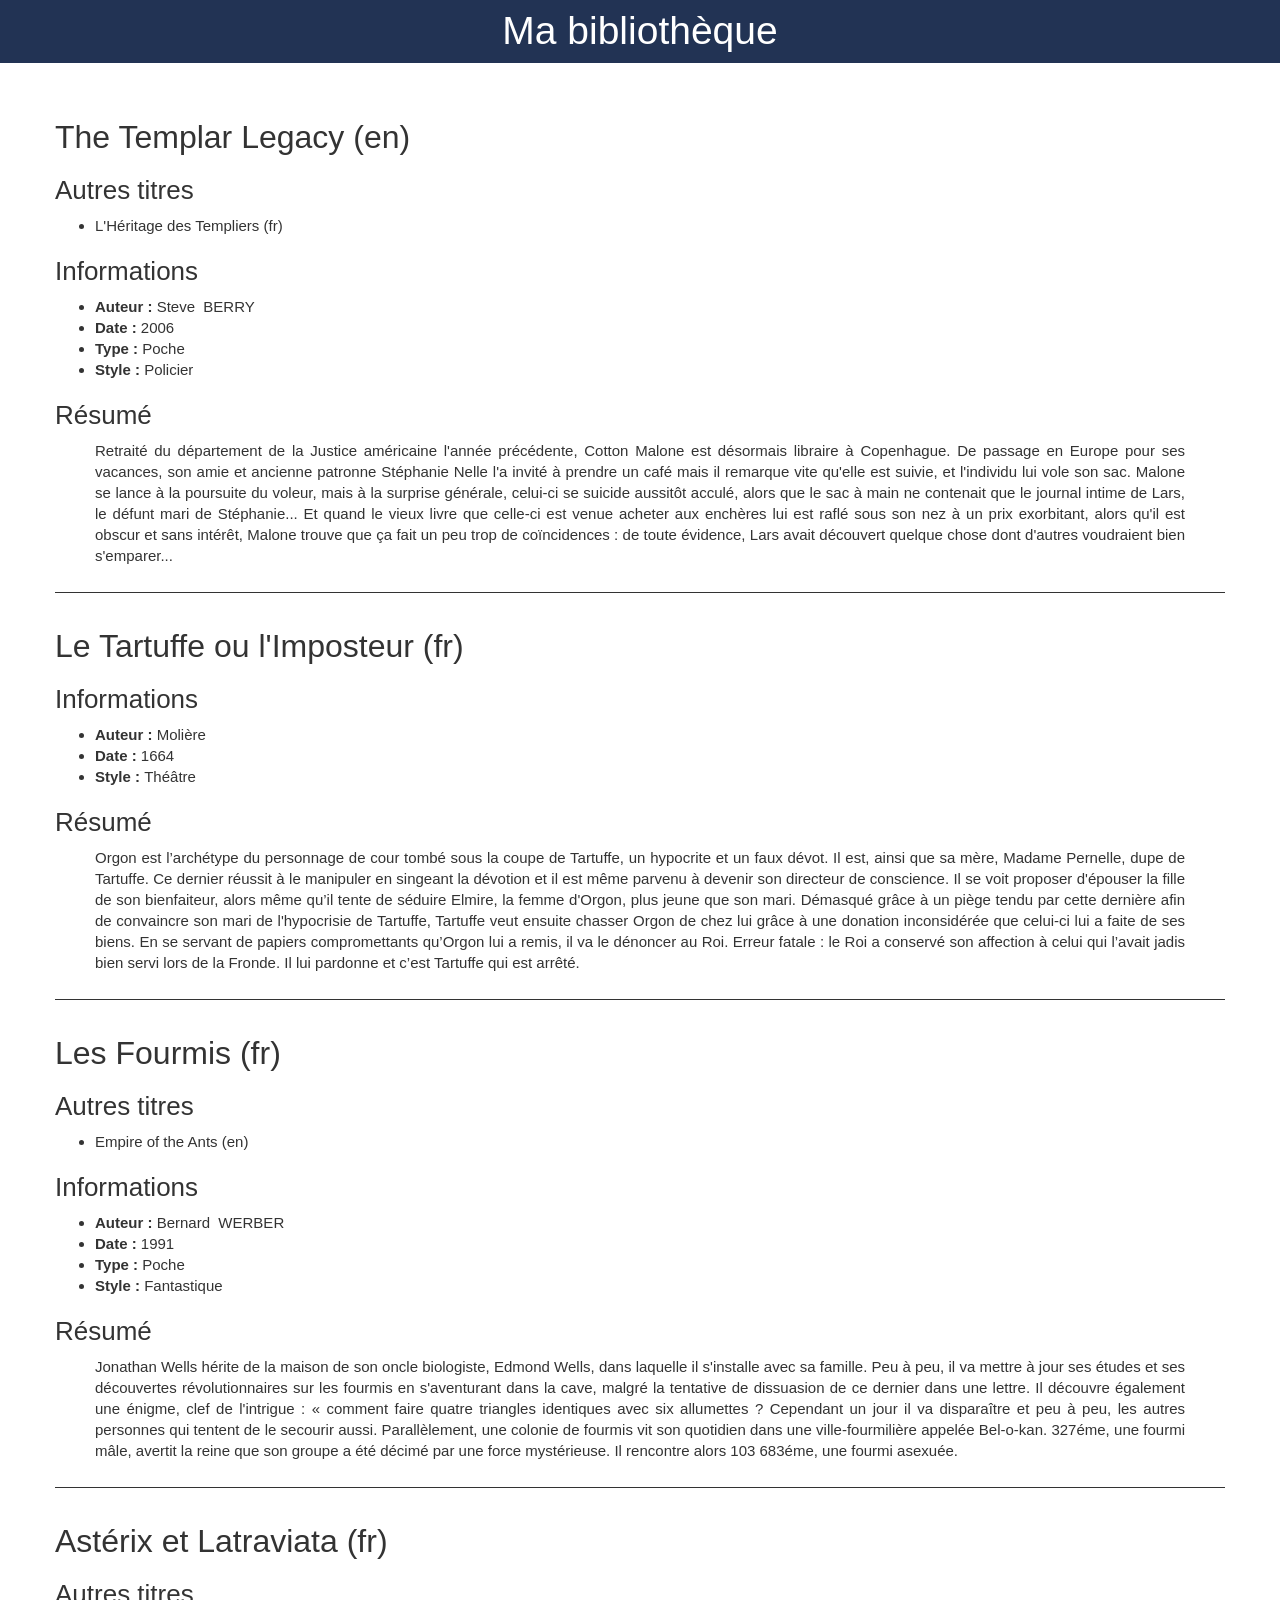
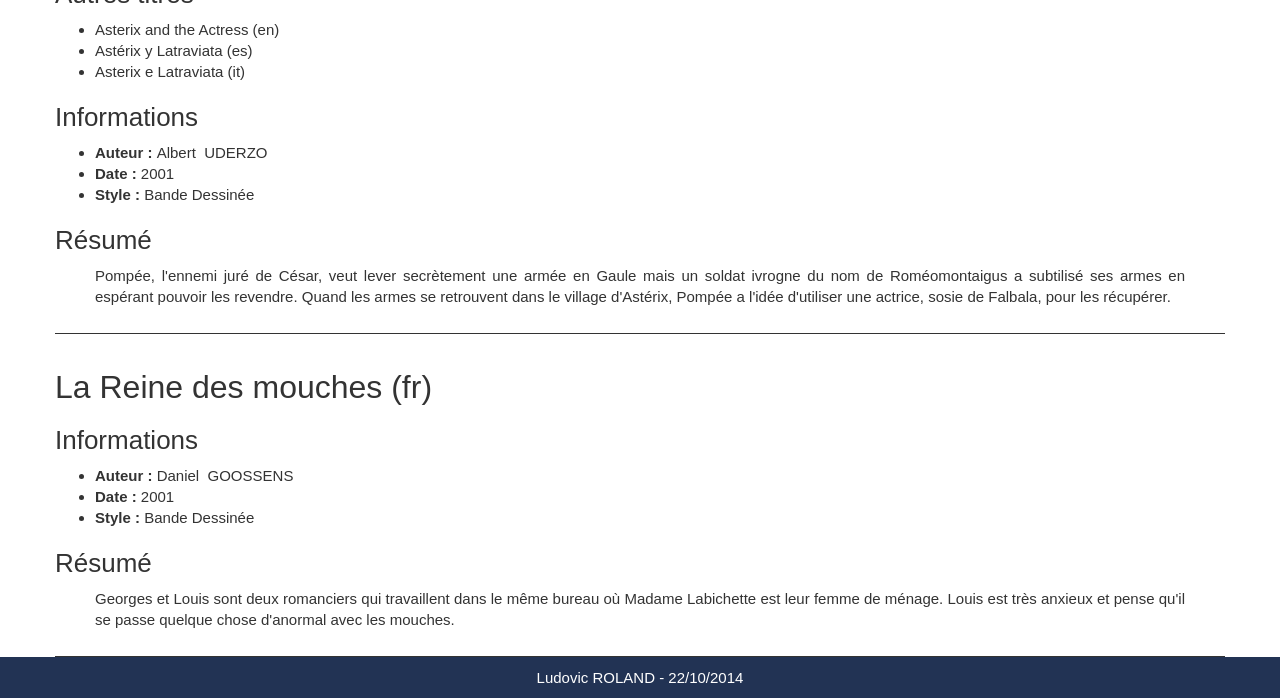
<file: Exercice3/index.html>
<!DOCTYPE html PUBLIC "-//W3C//DTD HTML 4.01//EN" "http://www.w3.org/TR/html4/strict.dtd">
<!-- saved from url=(0042)http://documents.rolandl.fr/xml/index.html -->
<html><head><meta http-equiv="Content-Type" content="text/html; charset=UTF-8">
      
   
      <title>Ma bibliotheque</title>
      <link type="text/css" rel="stylesheet" href="style.css">
   <style type="text/css"></style></head>
   <body>
      <h1>Ma bibliothèque</h1>
      <div class="book">
         <h2>The Templar Legacy&nbsp;(en)
            
         </h2>
         <h3>Autres titres </h3>
         <ul>
            <li>L'Héritage des Templiers&nbsp;(fr)</li>
         </ul>
         <h3>Informations</h3>
         <ul>
            <li><span class="bold">Auteur : </span>Steve
               &nbsp;BERRY
            </li>
            <li><span class="bold">Date : </span>2006
            </li>
            <li><span class="bold">Type : </span>Poche
            </li>
            <li><span class="bold">Style : </span>Policier
            </li>
         </ul>
         <h3>Résumé</h3>
         <p class="text-justify">Retraité du département de la Justice américaine l'année précédente, Cotton Malone est désormais libraire à Copenhague. De
            passage en Europe pour ses vacances, son amie et ancienne patronne Stéphanie Nelle l'a invité à prendre un café mais il remarque
            vite qu'elle est suivie, et l'individu lui vole son sac. Malone se lance à la poursuite du voleur, mais à la surprise générale,
            celui-ci se suicide aussitôt acculé, alors que le sac à main ne contenait que le journal intime de Lars, le défunt mari de
            Stéphanie... Et quand le vieux livre que celle-ci est venue acheter aux enchères lui est raflé sous son nez à un prix exorbitant,
            alors qu'il est obscur et sans intérêt, Malone trouve que ça fait un peu trop de coïncidences : de toute évidence, Lars avait
            découvert quelque chose dont d'autres voudraient bien s'emparer...
         </p>
      </div>
      <div class="book">
         <h2>Le Tartuffe ou l'Imposteur&nbsp;(fr)
            
         </h2>
         <h3>Informations</h3>
         <ul>
            <li><span class="bold">Auteur : </span>Molière
            </li>
            <li><span class="bold">Date : </span>1664
            </li>
            <li><span class="bold">Style : </span>Théâtre
            </li>
         </ul>
         <h3>Résumé</h3>
         <p class="text-justify">Orgon est l’archétype du personnage de cour tombé sous la coupe de Tartuffe, un hypocrite et un faux dévot. Il est, ainsi
            que sa mère, Madame Pernelle, dupe de Tartuffe. Ce dernier réussit à le manipuler en singeant la dévotion et il est même parvenu
            à devenir son directeur de conscience. Il se voit proposer d'épouser la fille de son bienfaiteur, alors même qu’il tente de
            séduire Elmire, la femme d'Orgon, plus jeune que son mari. Démasqué grâce à un piège tendu par cette dernière afin de convaincre
            son mari de l'hypocrisie de Tartuffe, Tartuffe veut ensuite chasser Orgon de chez lui grâce à une donation inconsidérée que
            celui-ci lui a faite de ses biens. En se servant de papiers compromettants qu’Orgon lui a remis, il va le dénoncer au Roi.
            Erreur fatale : le Roi a conservé son affection à celui qui l’avait jadis bien servi lors de la Fronde. Il lui pardonne et
            c’est Tartuffe qui est arrêté.
         </p>
      </div>
      <div class="book">
         <h2>Les Fourmis&nbsp;(fr)
            
         </h2>
         <h3>Autres titres </h3>
         <ul>
            <li>Empire of the Ants&nbsp;(en)</li>
         </ul>
         <h3>Informations</h3>
         <ul>
            <li><span class="bold">Auteur : </span>Bernard
               &nbsp;WERBER
            </li>
            <li><span class="bold">Date : </span>1991
            </li>
            <li><span class="bold">Type : </span>Poche
            </li>
            <li><span class="bold">Style : </span>Fantastique
            </li>
         </ul>
         <h3>Résumé</h3>
         <p class="text-justify">Jonathan Wells hérite de la maison de son oncle biologiste, Edmond Wells, dans laquelle il s'installe avec sa famille. Peu
            à peu, il va mettre à jour ses études et ses découvertes révolutionnaires sur les fourmis en s'aventurant dans la cave, malgré
            la tentative de dissuasion de ce dernier dans une lettre. Il découvre également une énigme, clef de l'intrigue : « comment
            faire quatre triangles identiques avec six allumettes ? Cependant un jour il va disparaître et peu à peu, les autres personnes
            qui tentent de le secourir aussi. Parallèlement, une colonie de fourmis vit son quotidien dans une ville-fourmilière appelée
            Bel-o-kan. 327éme, une fourmi mâle, avertit la reine que son groupe a été décimé par une force mystérieuse. Il rencontre alors
            103 683éme, une fourmi asexuée.
         </p>
      </div>
      <div class="book">
         <h2>Astérix et Latraviata&nbsp;(fr)
            
         </h2>
         <h3>Autres titres </h3>
         <ul>
            <li>Asterix and the Actress&nbsp;(en)</li>
            <li>Astérix y Latraviata&nbsp;(es)</li>
            <li>Asterix e Latraviata&nbsp;(it)</li>
         </ul>
         <h3>Informations</h3>
         <ul>
            <li><span class="bold">Auteur : </span>Albert
               &nbsp;UDERZO
            </li>
            <li><span class="bold">Date : </span>2001
            </li>
            <li><span class="bold">Style : </span>Bande Dessinée
            </li>
         </ul>
         <h3>Résumé</h3>
         <p class="text-justify">Pompée, l'ennemi juré de César, veut lever secrètement une armée en Gaule mais un soldat ivrogne du nom de Roméomontaigus
            a subtilisé ses armes en espérant pouvoir les revendre. Quand les armes se retrouvent dans le village d'Astérix, Pompée a
            l'idée d'utiliser une actrice, sosie de Falbala, pour les récupérer.
         </p>
      </div>
      <div class="book">
         <h2>La Reine des mouches&nbsp;(fr)
            
         </h2>
         <h3>Informations</h3>
         <ul>
            <li><span class="bold">Auteur : </span>Daniel
               &nbsp;GOOSSENS
            </li>
            <li><span class="bold">Date : </span>2001
            </li>
            <li><span class="bold">Style : </span>Bande Dessinée
            </li>
         </ul>
         <h3>Résumé</h3>
         <p class="text-justify">Georges et Louis sont deux romanciers qui travaillent dans le même bureau où Madame Labichette est leur femme de ménage. Louis
            est très anxieux et pense qu'il se passe quelque chose d'anormal avec les mouches.
         </p>
      </div>
      <div class="footer">
         Ludovic ROLAND - 22/10/2014
         
      </div>
   
<div id="skribel__annotation_ignore_chromeExtensionFlag" class="skribel__chromeExtension" style="display: none;"></div></body></html>
</file>
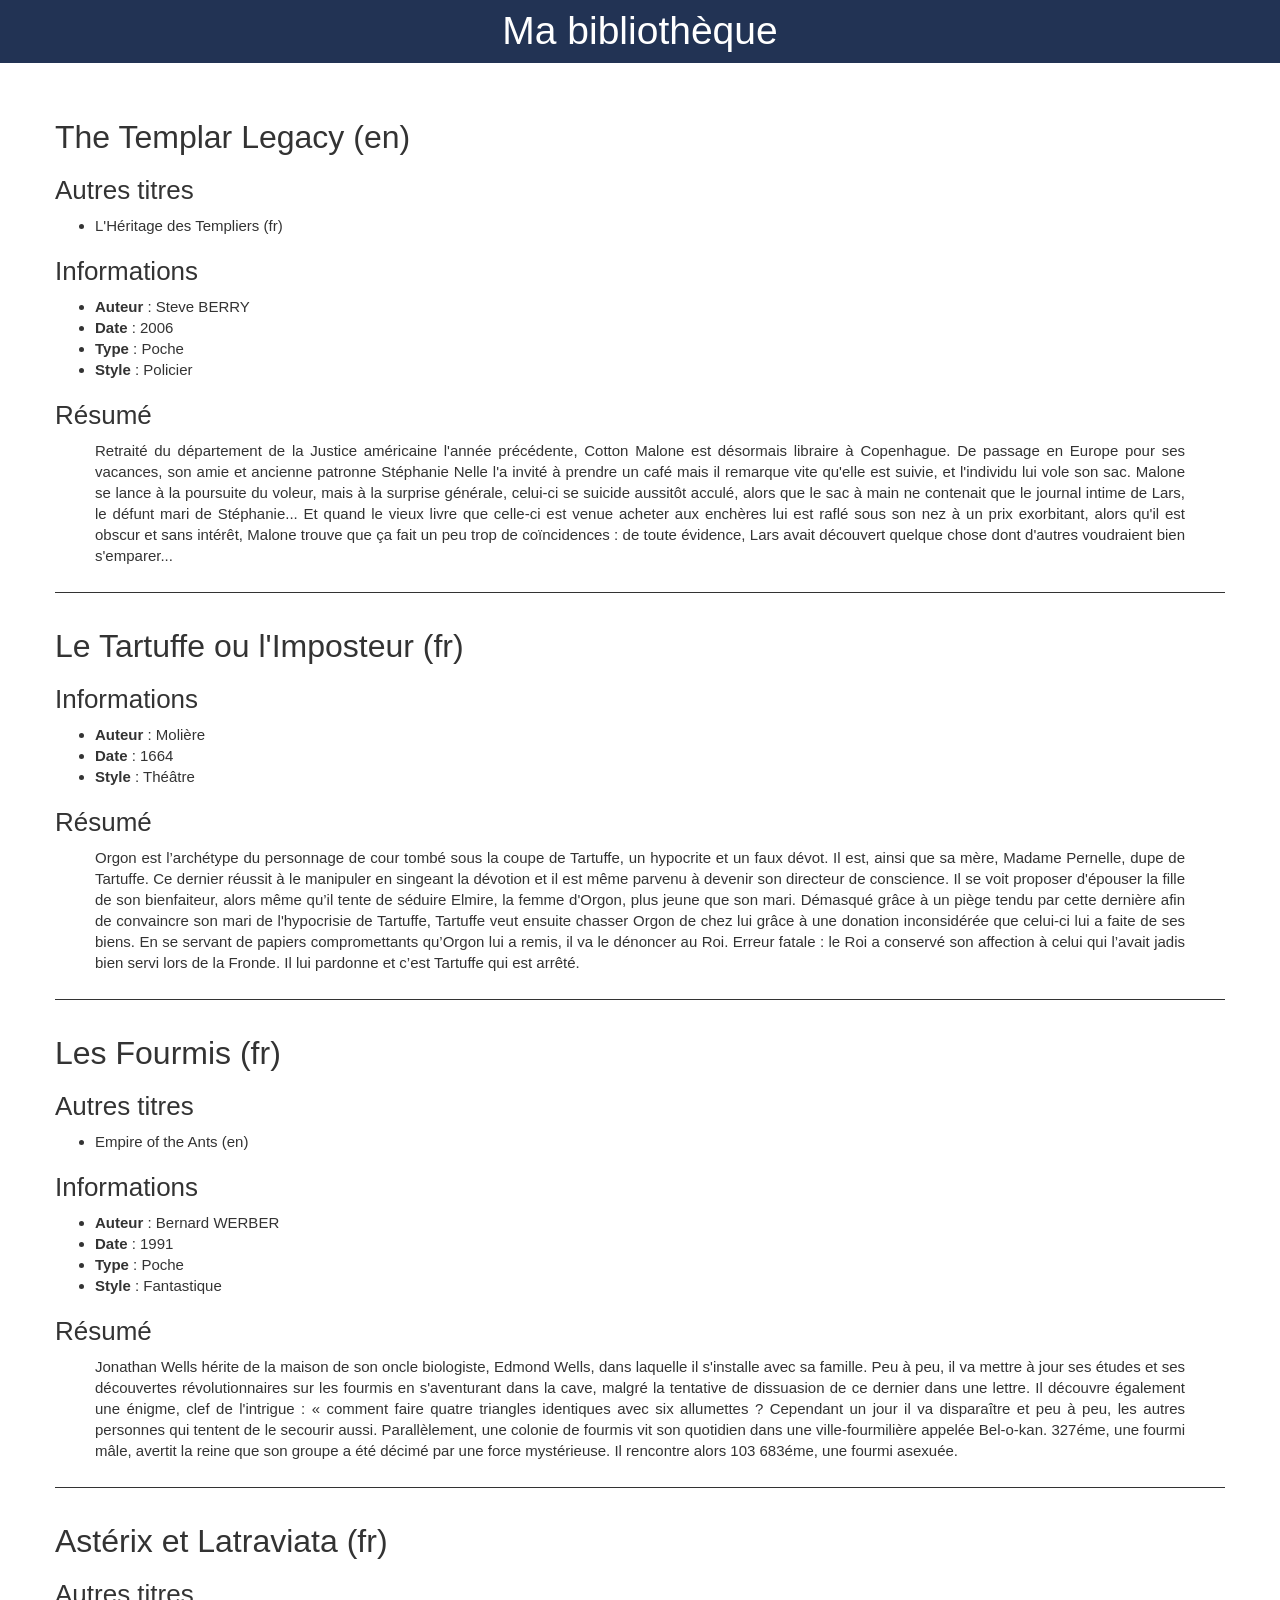
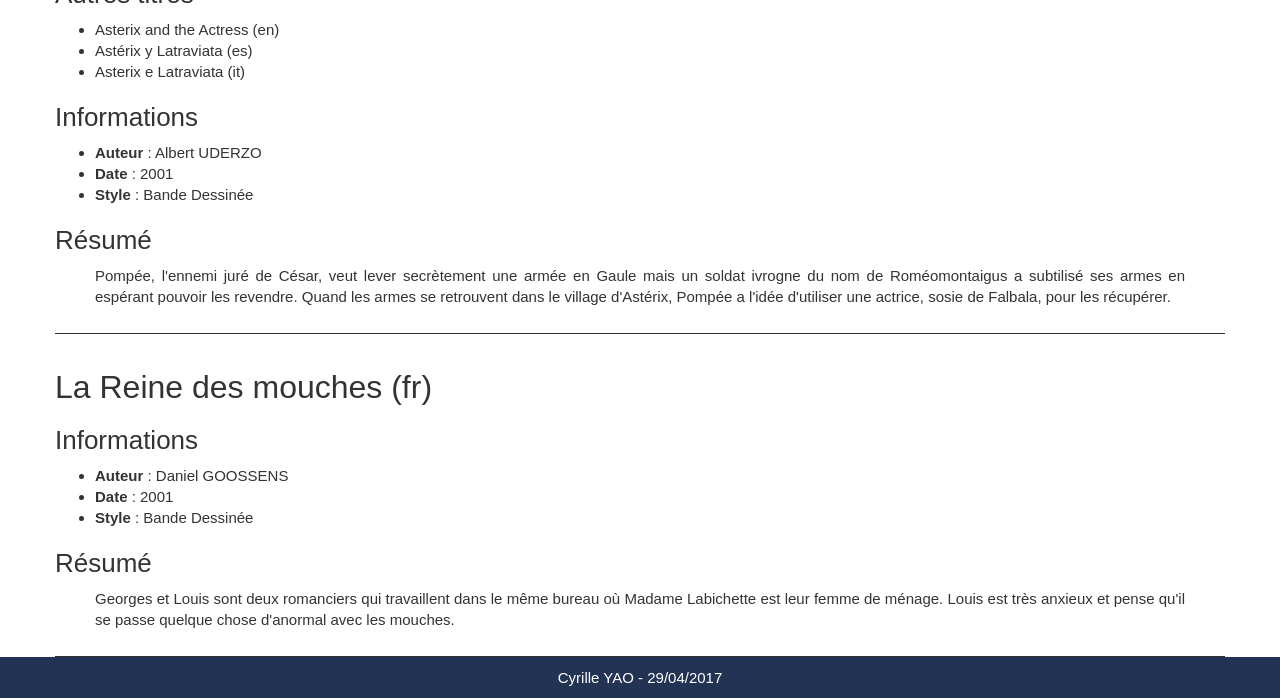
<file: Exercice3/resultat.html>
<html>
   <head>
      <meta charset="utf-8">
      <title>Ma bibliotheque</title>
      <link type="text/css" rel="stylesheet" href="style.css"/>
   </head>
   <body>
      <h1>Ma bibliothèque</h1>
      <div class="book">
         <h2>The Templar Legacy (en)
    </h2>
         <h3>Autres titres </h3>
         <ul>
            <li>L'Héritage des Templiers (fr)
        </li>
         </ul>
         <h3>Informations</h3>
         <ul>
            <li>
               <span class="bold">Auteur</span> : 
          Steve 
          BERRY</li>
            <li>
               <span class="bold">Date</span> : 
          2006</li>
            <li>
               <span class="bold">Type</span> : 
          Poche</li>
            <li>
               <span class="bold">Style</span> : 
          Policier</li>
         </ul>
         <h3>Résumé</h3>
         <p class="text-justify">Retraité du département de la Justice américaine l'année précédente, Cotton Malone est désormais libraire à Copenhague. De passage en Europe pour ses vacances, son amie et ancienne patronne Stéphanie Nelle l'a invité à prendre un café mais il remarque vite qu'elle est suivie, et l'individu lui vole son sac. Malone se lance à la poursuite du voleur, mais à la surprise générale, celui-ci se suicide aussitôt acculé, alors que le sac à main ne contenait que le journal intime de Lars, le défunt mari de Stéphanie... Et quand le vieux livre que celle-ci est venue acheter aux enchères lui est raflé sous son nez à un prix exorbitant, alors qu'il est obscur et sans intérêt, Malone trouve que ça fait un peu trop de coïncidences : de toute évidence, Lars avait découvert quelque chose dont d'autres voudraient bien s'emparer...</p>
      </div>
      <div class="book">
         <h2>Le Tartuffe ou l'Imposteur (fr)
    </h2>
         <h3>Informations</h3>
         <ul>
            <li>
               <span class="bold">Auteur</span> : 
          Molière 
          </li>
            <li>
               <span class="bold">Date</span> : 
          1664</li>
            <li>
               <span class="bold">Style</span> : 
          Théâtre</li>
         </ul>
         <h3>Résumé</h3>
         <p class="text-justify">Orgon est l’archétype du personnage de cour tombé sous la coupe de Tartuffe, un hypocrite et un faux dévot. Il est, ainsi que sa mère, Madame Pernelle, dupe de Tartuffe. Ce dernier réussit à le manipuler en singeant la dévotion et il est même parvenu à devenir son directeur de conscience. Il se voit proposer d'épouser la fille de son bienfaiteur, alors même qu’il tente de séduire Elmire, la femme d'Orgon, plus jeune que son mari. Démasqué grâce à un piège tendu par cette dernière afin de convaincre son mari de l'hypocrisie de Tartuffe, Tartuffe veut ensuite chasser Orgon de chez lui grâce à une donation inconsidérée que celui-ci lui a faite de ses biens. En se servant de papiers compromettants qu’Orgon lui a remis, il va le dénoncer au Roi. Erreur fatale : le Roi a conservé son affection à celui qui l’avait jadis bien servi lors de la Fronde. Il lui pardonne et c’est Tartuffe qui est arrêté.</p>
      </div>
      <div class="book">
         <h2>Les Fourmis (fr)
    </h2>
         <h3>Autres titres </h3>
         <ul>
            <li>Empire of the Ants (en)
        </li>
         </ul>
         <h3>Informations</h3>
         <ul>
            <li>
               <span class="bold">Auteur</span> : 
          Bernard 
          WERBER</li>
            <li>
               <span class="bold">Date</span> : 
          1991</li>
            <li>
               <span class="bold">Type</span> : 
          Poche</li>
            <li>
               <span class="bold">Style</span> : 
          Fantastique</li>
         </ul>
         <h3>Résumé</h3>
         <p class="text-justify">Jonathan Wells hérite de la maison de son oncle biologiste, Edmond Wells, dans laquelle il s'installe avec sa famille. Peu à peu, il va mettre à jour ses études et ses découvertes révolutionnaires sur les fourmis en s'aventurant dans la cave, malgré la tentative de dissuasion de ce dernier dans une lettre. Il découvre également une énigme, clef de l'intrigue : « comment faire quatre triangles identiques avec six allumettes ? Cependant un jour il va disparaître et peu à peu, les autres personnes qui tentent de le secourir aussi. Parallèlement, une colonie de fourmis vit son quotidien dans une ville-fourmilière appelée Bel-o-kan. 327éme, une fourmi mâle, avertit la reine que son groupe a été décimé par une force mystérieuse. Il rencontre alors 103 683éme, une fourmi asexuée.</p>
      </div>
      <div class="book">
         <h2>Astérix et Latraviata (fr)
    </h2>
         <h3>Autres titres </h3>
         <ul>
            <li>Asterix and the Actress (en)
        </li>
            <li>Astérix y Latraviata (es)
        </li>
            <li>Asterix e Latraviata (it)
        </li>
         </ul>
         <h3>Informations</h3>
         <ul>
            <li>
               <span class="bold">Auteur</span> : 
          Albert 
          UDERZO</li>
            <li>
               <span class="bold">Date</span> : 
          2001</li>
            <li>
               <span class="bold">Style</span> : 
          Bande Dessinée</li>
         </ul>
         <h3>Résumé</h3>
         <p class="text-justify">Pompée, l'ennemi juré de César, veut lever secrètement une armée en Gaule mais un soldat ivrogne du nom de Roméomontaigus a subtilisé ses armes en espérant pouvoir les revendre. Quand les armes se retrouvent dans le village d'Astérix, Pompée a l'idée d'utiliser une actrice, sosie de Falbala, pour les récupérer.</p>
      </div>
      <div class="book">
         <h2>La Reine des mouches (fr)
    </h2>
         <h3>Informations</h3>
         <ul>
            <li>
               <span class="bold">Auteur</span> : 
          Daniel 
          GOOSSENS</li>
            <li>
               <span class="bold">Date</span> : 
          2001</li>
            <li>
               <span class="bold">Style</span> : 
          Bande Dessinée</li>
         </ul>
         <h3>Résumé</h3>
         <p class="text-justify">Georges et Louis sont deux romanciers qui travaillent dans le même bureau où Madame Labichette est leur femme de ménage. Louis est très anxieux et pense qu'il se passe quelque chose d'anormal avec les mouches.</p>
      </div>
      <div class="footer">
          Cyrille YAO - 29/04/2017
        </div>
   </body>
</html>
</file>
<file: Exercice3/style.css>
body {
  font-family: "Source Sans Pro",Calibri,Candara,Arial,sans-serif;
  font-size: 15px;
  line-height: 1.40;
  color: #333;
  background-color: #FFF;
  margin: 0px;
}
h1 {
  font-size: 39px;
  width: 100%;
  text-align: center;
  color: #FFF;
  margin-top: 0px;
  margin-bottom: 21px;
  padding-top: 10px;
  padding-bottom: 10px;
  background-color: #223354;
}
h2 {
  font-size: 32px;
}
h3 {
  font-size: 26px;
}
h2, h3 {
  margin-top: 21px;
}
h1, h2, h3 {
  font-weight: 300;
  line-height: 1.1;
}
h2, h3 {
  margin-bottom: 10.5px;
}
ul {
  margin-top: 0px;
  margin-bottom: 10.5px;
}
p {
  margin: 0px 40px 10.5px;
}
.orange {
  background-color: #F39326;
  color: #FFF;
}
.white {
  background-color: #FFF;
}
.book {
  width: 1170px;
  margin: auto;
  padding: 15px 0;
  border-bottom: 1px solid #333;
}
.bold {
  font-weight: bold;
}
.text-justify {
  text-align: justify;
}
.footer {
  width: 100%;
  text-align: center;
  color: #FFF;
  margin: 0px;
  padding-top: 10px;
  padding-bottom: 10px;
  background-color: #223354;
}
</file>
